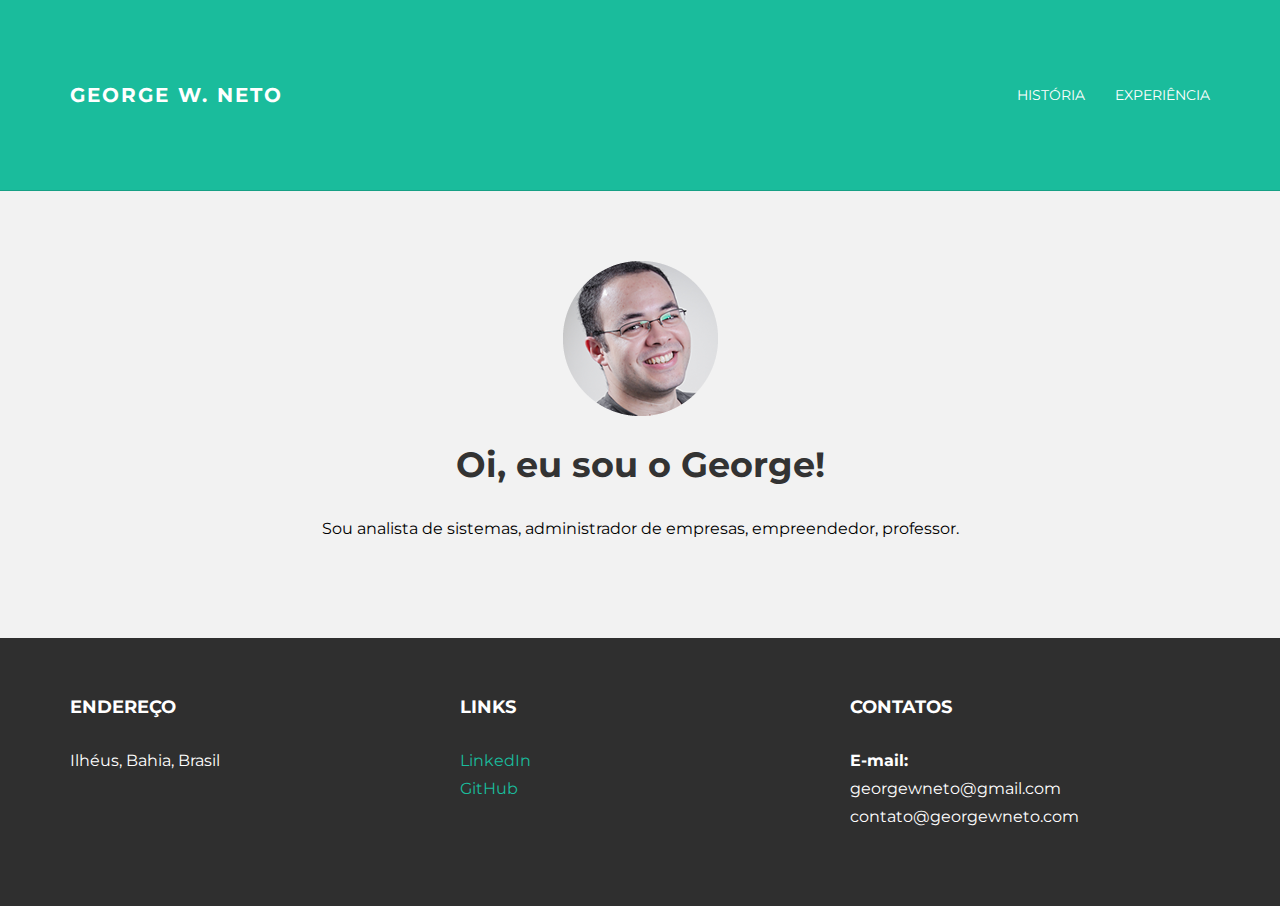
<file: index.html>
<!DOCTYPE html>
<html lang="pt_BR">
  <head>
    <meta charset="utf-8">
    <meta http-equiv="X-UA-Compatible" content="IE=edge">
    <meta name="viewport" content="width=device-width, initial-scale=1.0">
    <meta name="description" content="">
    <meta name="author" content="">
    <link rel="shortcut icon" href="../../docs-assets/ico/favicon.png">
	<script>
		(function (i, s, o, g, r, a, m) { i['GoogleAnalyticsObject'] = r; i[r] = i[r] || function () { (i[r].q = i[r].q || []).push(arguments) }, i[r].l = 1 * new Date(); a = s.createElement(o), m = s.getElementsByTagName(o)[0]; a.async = 1; a.src = g; m.parentNode.insertBefore(a, m)})(window, document, 'script', '//www.google-analytics.com/analytics.js', 'ga'); ga('create', 'UA-28760078-1', 'auto'); ga('send', 'pageview');
	</script>
    <title>George W. Neto</title>

    <!-- Bootstrap core CSS -->
    <link href="assets/css/bootstrap.css" rel="stylesheet">
    <style type="text/css">
    	.links_texto {
    		color: #000;
    	}
    </style>

    <!-- Custom styles for this template -->
    <link href="assets/css/main.css" rel="stylesheet">

    <script src="https://code.jquery.com/jquery-1.10.2.min.js"></script>
    <script src="assets/js/hover.zoom.js"></script>
    <script src="assets/js/hover.zoom.conf.js"></script>

    <!-- HTML5 shim and Respond.js IE8 support of HTML5 elements and media queries -->
    <!--[if lt IE 9]>
      <script src="https://oss.maxcdn.com/libs/html5shiv/3.7.0/html5shiv.js"></script>
      <script src="https://oss.maxcdn.com/libs/respond.js/1.3.0/respond.min.js"></script>
    <![endif]-->
  </head>

  <body>

    <!-- Static navbar -->
    <div class="navbar navbar-inverse navbar-static-top">
      <div class="container">
        <div class="navbar-header">
          <button type="button" class="navbar-toggle" data-toggle="collapse" data-target=".navbar-collapse">
            <span class="icon-bar"></span>
            <span class="icon-bar"></span>
            <span class="icon-bar"></span>
          </button>
          <a class="navbar-brand" href="index.html">GEORGE W. NETO</a>
        </div>
        <div class="navbar-collapse collapse">
          <ul class="nav navbar-nav navbar-right">
            <!--li><a href="work.html">Trabalho</a></li-->
            <li><a href="history.html">História</a></li>
            <!--li><a href="thought.html">Pensamento</a></li>
            <li><a href="family.html">Família</a></li -->
            <li><a href="about.html">Experiência</a></li>
            <!--li><a href="blog.html">Blog</a></li-->
            <!--li><a href="contact.html">Contato</a></li-->
          </ul>
        </div><!--/.nav-collapse -->
      </div>
    </div>

	<!-- +++++ Welcome Section +++++ -->
	<div id="ww">
	    <div class="container">
			<div class="row">
				<div class="col-lg-8 col-lg-offset-2 centered">
					<img src="assets/img/user.png" alt="Stanley">
					<h1>Oi, eu sou o George!</h1>
          	<p>
          	<a href="history.html" class="links_texto">Sou analista de sistemas, administrador de empresas, empreendedor, professor.</a>
			</p>


				</div><!-- /col-lg-8 -->
			</div><!-- /row -->
	    </div> <!-- /container -->
	</div><!-- /ww -->




	<!-- +++++ Footer Section +++++ -->

	<div id="footer">
		<div class="container">
			<div class="row">
				<div class="col-lg-4">
					<h4>Endereço</h4>
					<p>
            			Ilhéus, Bahia, Brasil<br/>
					</p>
				</div><!-- /col-lg-4 -->

				<div class="col-lg-4">
					<h4>Links</h4>
					<p>
            			<a href="https://www.linkedin.com/in/georgewneto/" target="_blank">LinkedIn</a><br/>
						<a href="https://github.com/georgewneto" target="_blank">GitHub</a>
					</p>
				</div><!-- /col-lg-4 -->

				<div class="col-lg-4">
					<h4>Contatos</h4>
					<p><strong>E-mail:</strong> <br />georgewneto@gmail.com<br />contato@georgewneto.com</p>
				</div><!-- /col-lg-4 -->

			</div>

		</div>
	</div>


    <!-- Bootstrap core JavaScript
    ================================================== -->
    <!-- Placed at the end of the document so the pages load faster -->
    <script src="assets/js/bootstrap.min.js"></script>
  </body>
</html>
</file>
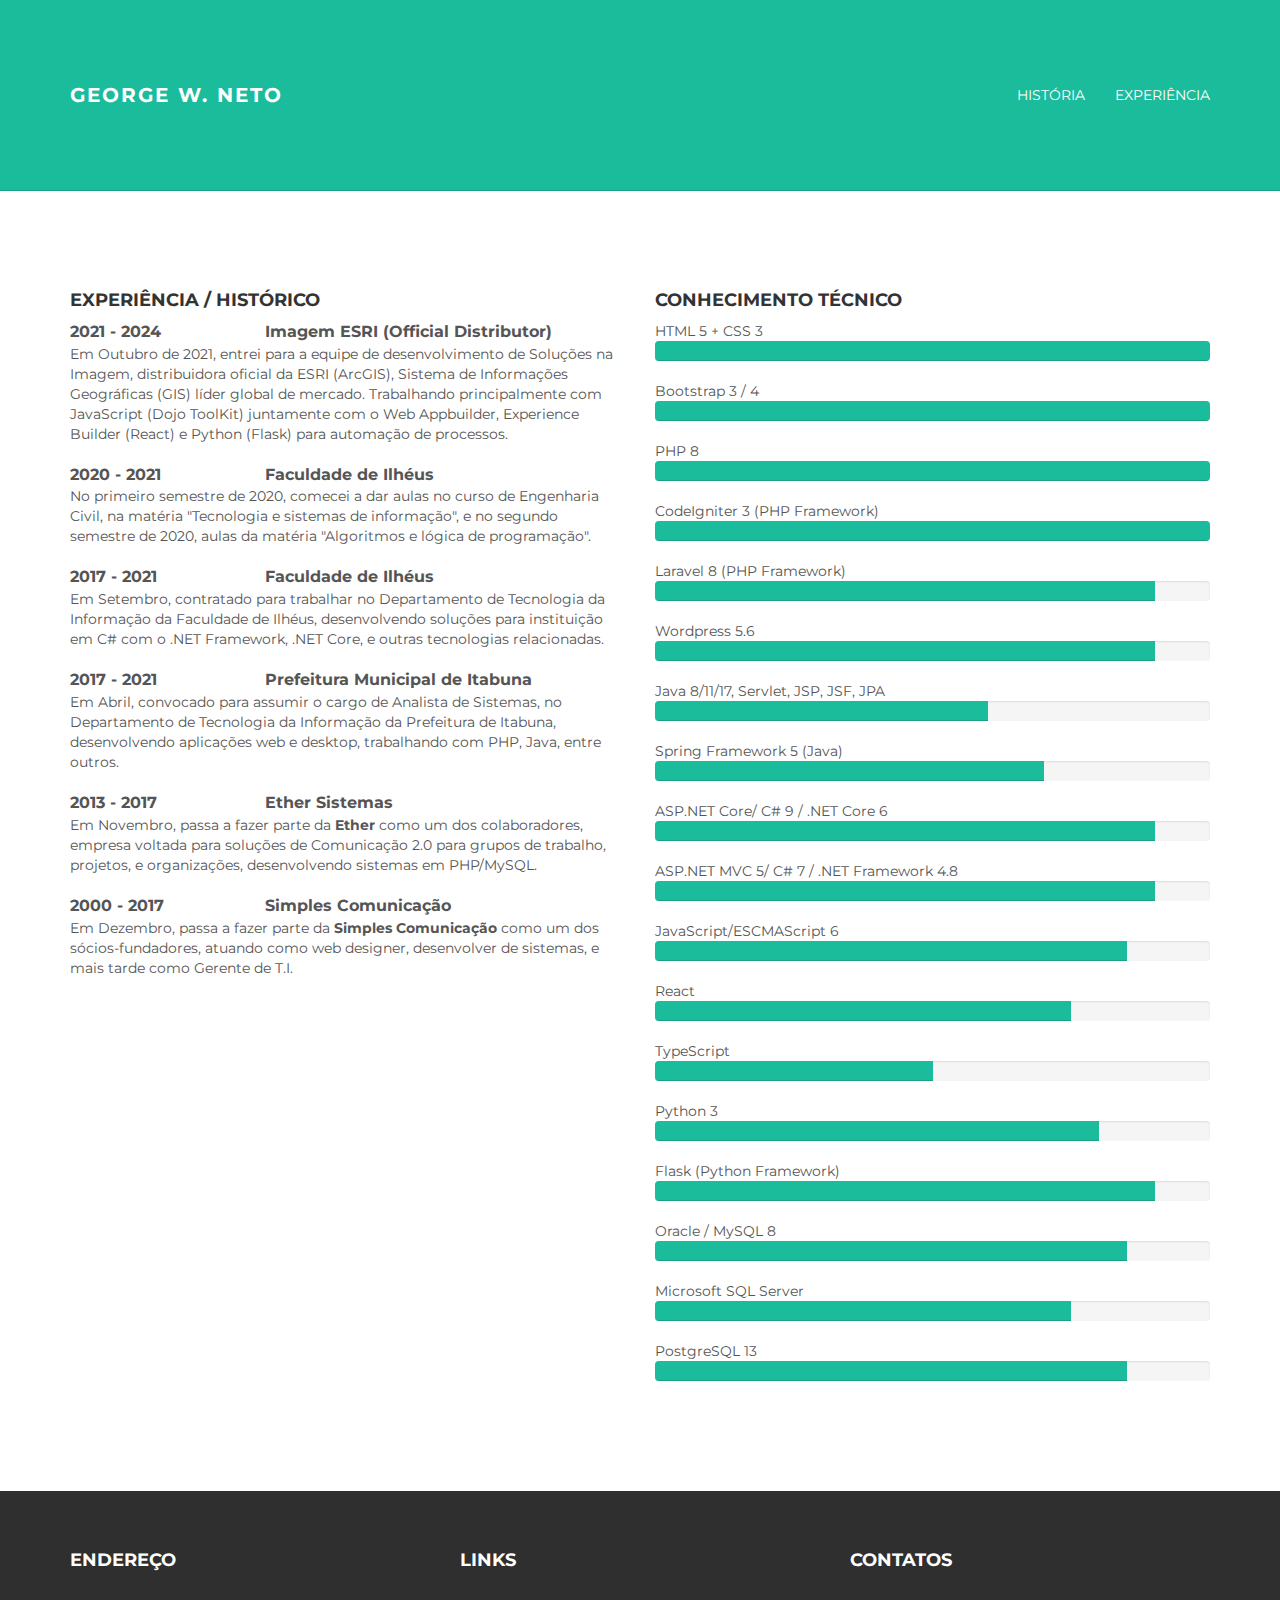
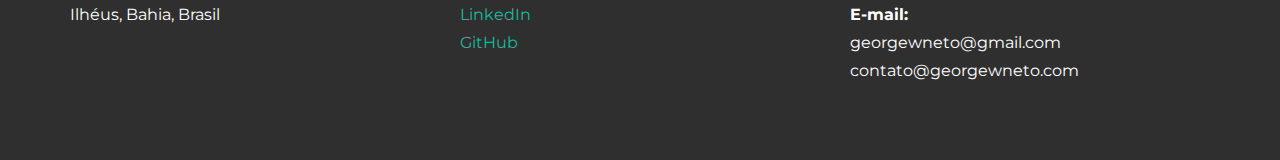
<file: about.html>
<!DOCTYPE html>
<html lang="pt-br">
  <head>
    <meta charset="utf-8">
    <meta http-equiv="X-UA-Compatible" content="IE=edge">
    <meta name="viewport" content="width=device-width, initial-scale=1.0">
    <meta name="description" content="">
    <meta name="author" content="">
    <link rel="shortcut icon" href="../../docs-assets/ico/favicon.png">
    <script>
      (function (i, s, o, g, r, a, m) { i['GoogleAnalyticsObject'] = r; i[r] = i[r] || function () { (i[r].q = i[r].q || []).push(arguments) }, i[r].l = 1 * new Date(); a = s.createElement(o), m = s.getElementsByTagName(o)[0]; a.async = 1; a.src = g; m.parentNode.insertBefore(a, m)})(window, document, 'script', '//www.google-analytics.com/analytics.js', 'ga'); ga('create', 'UA-28760078-1', 'auto'); ga('send', 'pageview');
    </script>
    <title>George W. Neto</title>

    <!-- Bootstrap core CSS -->
    <link href="assets/css/bootstrap.css" rel="stylesheet">


    <!-- Custom styles for this template -->
    <link href="assets/css/main.css" rel="stylesheet">

    <script src="https://code.jquery.com/jquery-1.10.2.min.js"></script>

    <!-- HTML5 shim and Respond.js IE8 support of HTML5 elements and media queries -->
    <!--[if lt IE 9]>
      <script src="https://oss.maxcdn.com/libs/html5shiv/3.7.0/html5shiv.js"></script>
      <script src="https://oss.maxcdn.com/libs/respond.js/1.3.0/respond.min.js"></script>
    <![endif]-->
  </head>

  <body>

    <!-- Static navbar -->
    <div class="navbar navbar-inverse navbar-static-top">
      <div class="container">
        <div class="navbar-header">
          <button type="button" class="navbar-toggle" data-toggle="collapse" data-target=".navbar-collapse">
            <span class="icon-bar"></span>
            <span class="icon-bar"></span>
            <span class="icon-bar"></span>
          </button>
          <a class="navbar-brand" href="index.html">GEORGE W. NETO</a>
        </div>
        <div class="navbar-collapse collapse">
          <ul class="nav navbar-nav navbar-right">
            <!--li><a href="work.html">Trabalho</a></li-->
            <li><a href="history.html">História</a></li>
            <!--li><a href="thought.html">Pensamento</a></li>
            <li><a href="family.html">Família</a></li-->
            <li><a href="about.html">Experiência</a></li>
            <!--li><a href="blog.html">Blog</a></li-->
            <!--li><a href="contact.html">Contato</a></li-->
          </ul>
        </div><!--/.nav-collapse -->
      </div>
    </div>

	<!-- +++++ Information Section +++++ -->

	<div class="container pt">
		<!--div class="row mt centered">
			<div class="col-lg-3">
				<span class="glyphicon glyphicon-book"></span>
				<p>Lorem Ipsum is simply dummy text of the printing and typesetting industry.</p>
			</div>

			<div class="col-lg-3">
				<span class="glyphicon glyphicon-user"></span>
				<p>Lorem Ipsum is simply dummy text of the printing and typesetting industry.</p>
			</div>

			<div class="col-lg-3">
				<span class="glyphicon glyphicon-fire"></span>
				<p>Lorem Ipsum is simply dummy text of the printing and typesetting industry.</p>
			</div>

			<div class="col-lg-3">
				<span class="glyphicon glyphicon-globe"></span>
				<p>Lorem Ipsum is simply dummy text of the printing and typesetting industry.</p>
			</div>
		</div><!-- /row -->

		<div class="row mt">
			<div class="col-lg-6">
				<h4>EXPERIÊNCIA / HISTÓRICO</h4>

        <div class="row">
          <div class="col-lg-3" style="font-size:16px;"><strong>2021 - 2024</strong></div>
          <div class="col-lg-1"></div>
          <div class="col-lg-8" style="font-size:16px;"><strong>Imagem ESRI (Official Distributor)</strong></div>
        </div>
        <div class="row">
          <div class="col-lg-12">
          Em Outubro de 2021, entrei para a equipe de desenvolvimento de Soluções na Imagem, distribuidora oficial da ESRI (ArcGIS), Sistema de Informações Geográficas (GIS) líder global de mercado. Trabalhando principalmente com JavaScript (Dojo ToolKit) juntamente com o Web Appbuilder, Experience Builder (React) e Python (Flask) para automação de processos.
          <br /><br />
          </div>
        </div>

        <div class="row">
          <div class="col-lg-3" style="font-size:16px;"><strong>2020 - 2021</strong></div>
          <div class="col-lg-1"></div>
          <div class="col-lg-8" style="font-size:16px;"><strong>Faculdade de Ilhéus</strong></div>
        </div>
        <div class="row">
          <div class="col-lg-12">
          No primeiro semestre de 2020, comecei a dar aulas no curso de Engenharia Civil, na matéria "Tecnologia e sistemas de informação", e no segundo semestre de 2020, aulas da matéria "Algoritmos e lógica de programação".
          <br /><br />
          </div>
        </div>

        <div class="row">
          <div class="col-lg-3" style="font-size:16px;"><strong>2017 - 2021</strong></div>
          <div class="col-lg-1"></div>
          <div class="col-lg-8" style="font-size:16px;"><strong>Faculdade de Ilhéus</strong></div>
        </div>
        <div class="row">
          <div class="col-lg-12">
          Em Setembro, contratado para trabalhar no Departamento de Tecnologia da Informação da Faculdade de Ilhéus, desenvolvendo soluções para instituição em C# com o .NET Framework, .NET Core, e outras tecnologias relacionadas.
          <br /><br />
          </div>
        </div>

        <div class="row">
          <div class="col-lg-3" style="font-size:16px;"><strong>2017 - 2021</strong></div>
          <div class="col-lg-1"></div>
          <div class="col-lg-8" style="font-size:16px;"><strong>Prefeitura Municipal de Itabuna</strong></div>
        </div>
        <div class="row">
          <div class="col-lg-12">
          Em Abril, convocado para assumir o cargo de Analista de Sistemas, no Departamento de Tecnologia da Informação da Prefeitura de Itabuna, desenvolvendo aplicações web e desktop, trabalhando com PHP, Java, entre outros.
          <br /><br />
          </div>
        </div>

        <div class="row">
          <div class="col-lg-3" style="font-size:16px;"><strong>2013 - 2017</strong></div>
          <div class="col-lg-1"></div>
          <div class="col-lg-8" style="font-size:16px;"><strong>Ether Sistemas</strong></div>
        </div>
        <div class="row">
          <div class="col-lg-12">
          Em Novembro, passa a fazer parte da <b>Ether</b> como um dos colaboradores, empresa voltada para soluções de Comunicação 2.0 para grupos de trabalho, projetos, e organizações, desenvolvendo sistemas em PHP/MySQL.
          <br /><br />
          </div>
        </div>

        <div class="row">
          <div class="col-lg-3" style="font-size:16px;"><strong>2000 - 2017</strong></div>
          <div class="col-lg-1"></div>
          <div class="col-lg-8" style="font-size:16px;"><strong>Simples Comunicação</strong></div>
        </div>
        <div class="row">
          <div class="col-lg-12">
          Em Dezembro, passa a fazer parte da <b>Simples Comunicação</b> como um dos sócios-fundadores, atuando como web designer, desenvolver de sistemas, e mais tarde como Gerente de T.I.
          </div>
        </div>


			</div><!-- /colg-lg-6 -->

			<div class="col-lg-6">
				<h4>CONHECIMENTO TÉCNICO</h4>

        HTML 5 + CSS 3
				<div class="progress">
					<div class="progress-bar progress-bar-theme" role="progressbar" aria-valuenow="95" aria-valuemin="0" aria-valuemax="100" style="width: 100%;">
						<span class="sr-only">100% Complete</span>
					</div>
				</div>

        Bootstrap 3 / 4
				<div class="progress">
					<div class="progress-bar progress-bar-theme" role="progressbar" aria-valuenow="95" aria-valuemin="0" aria-valuemax="100" style="width: 100%;">
						<span class="sr-only">100% Complete</span>
					</div>
				</div>

        PHP 8
				<div class="progress">
					<div class="progress-bar progress-bar-theme" role="progressbar" aria-valuenow="60" aria-valuemin="0" aria-valuemax="100" style="width: 100%;">
						<span class="sr-only">95% Complete</span>
					</div>
				</div>

        CodeIgniter 3 (PHP Framework)
				<div class="progress">
					<div class="progress-bar progress-bar-theme" role="progressbar" aria-valuenow="60" aria-valuemin="0" aria-valuemax="100" style="width: 100%;">
						<span class="sr-only">100% Complete</span>
					</div>
				</div>

        Laravel 8 (PHP Framework)
				<div class="progress">
					<div class="progress-bar progress-bar-theme" role="progressbar" aria-valuenow="60" aria-valuemin="0" aria-valuemax="100" style="width: 90%;">
						<span class="sr-only">90% Complete</span>
					</div>
				</div>

				Wordpress 5.6
				<div class="progress">
					<div class="progress-bar progress-bar-theme" role="progressbar" aria-valuenow="60" aria-valuemin="0" aria-valuemax="100" style="width: 90%;">
						<span class="sr-only">90% Complete</span>
					</div>
				</div>

        Java 8/11/17, Servlet, JSP, JSF, JPA
				<div class="progress">
					<div class="progress-bar progress-bar-theme" role="progressbar" aria-valuenow="60" aria-valuemin="0" aria-valuemax="100" style="width: 60%;">
						<span class="sr-only">60% Complete</span>
					</div>
				</div>

				Spring Framework 5 (Java)
				<div class="progress">
					<div class="progress-bar progress-bar-theme" role="progressbar" aria-valuenow="80" aria-valuemin="0" aria-valuemax="100" style="width: 70%;">
						<span class="sr-only">70% Complete</span>
					</div>
				</div>

        ASP.NET Core/ C# 9 / .NET Core 6
        <div class="progress">
          <div class="progress-bar progress-bar-theme" role="progressbar" aria-valuenow="80" aria-valuemin="0" aria-valuemax="100" style="width: 90%;">
            <span class="sr-only">80% Complete</span>
          </div>
        </div>

        ASP.NET MVC 5/ C# 7 / .NET Framework 4.8
				<div class="progress">
					<div class="progress-bar progress-bar-theme" role="progressbar" aria-valuenow="80" aria-valuemin="0" aria-valuemax="100" style="width: 90%;">
						<span class="sr-only">90% Complete</span>
					</div>
				</div>

        JavaScript/ESCMAScript 6
				<div class="progress">
					<div class="progress-bar progress-bar-theme" role="progressbar" aria-valuenow="95" aria-valuemin="0" aria-valuemax="100" style="width: 85%;">
						<span class="sr-only">85% Complete</span>
					</div>
				</div>

        React
				<div class="progress">
					<div class="progress-bar progress-bar-theme" role="progressbar" aria-valuenow="95" aria-valuemin="0" aria-valuemax="100" style="width: 75%;">
						<span class="sr-only">75% Complete</span>
					</div>
				</div>

        TypeScript
				<div class="progress">
					<div class="progress-bar progress-bar-theme" role="progressbar" aria-valuenow="95" aria-valuemin="0" aria-valuemax="100" style="width: 50%;">
						<span class="sr-only">50% Complete</span>
					</div>
				</div>

        Python 3
        <div class="progress">
          <div class="progress-bar progress-bar-theme" role="progressbar" aria-valuenow="80" aria-valuemin="0" aria-valuemax="100" style="width: 80%;">
            <span class="sr-only">80% Complete</span>
          </div>
        </div>

        Flask (Python Framework)
        <div class="progress">
          <div class="progress-bar progress-bar-theme" role="progressbar" aria-valuenow="80" aria-valuemin="0" aria-valuemax="100" style="width: 90%;">
            <span class="sr-only">90% Complete</span>
          </div>
        </div>

        Oracle / MySQL 8
				<div class="progress">
					<div class="progress-bar progress-bar-theme" role="progressbar" aria-valuenow="80" aria-valuemin="0" aria-valuemax="100" style="width: 85%;">
						<span class="sr-only">85% Complete</span>
					</div>
				</div>

        Microsoft SQL Server
				<div class="progress">
					<div class="progress-bar progress-bar-theme" role="progressbar" aria-valuenow="80" aria-valuemin="0" aria-valuemax="100" style="width: 75%;">
						<span class="sr-only">75% Complete</span>
					</div>
				</div>

        PostgreSQL 13
				<div class="progress">
					<div class="progress-bar progress-bar-theme" role="progressbar" aria-valuenow="80" aria-valuemin="0" aria-valuemax="100" style="width: 85%;">
						<span class="sr-only">85% Complete</span>
					</div>
				</div>

			</div><!-- /col-lg-6 -->
		</div><!-- /row -->
	</div><!-- /container -->


	<!-- +++++ Footer Section +++++ -->

	<div id="footer">
		<div class="container">
			<div class="row">
				<div class="col-lg-4">
					<h4>Endereço</h4>
					<p>
            			Ilhéus, Bahia, Brasil<br/>
					</p>
				</div><!-- /col-lg-4 -->

				<div class="col-lg-4">
					<h4>Links</h4>
					<p>
            			<a href="https://www.linkedin.com/in/georgewneto/" target="_blank">LinkedIn</a><br/>
						<a href="https://github.com/georgewneto" target="_blank">GitHub</a>
					</p>
				</div><!-- /col-lg-4 -->

				<div class="col-lg-4">
					<h4>Contatos</h4>
					<p><strong>E-mail:</strong> <br />georgewneto@gmail.com<br />contato@georgewneto.com</p>
				</div><!-- /col-lg-4 -->

			</div>

		</div>
	</div>

    <!-- Bootstrap core JavaScript
    ================================================== -->
    <!-- Placed at the end of the document so the pages load faster -->
    <script src="assets/js/bootstrap.min.js"></script>
  </body>
</html>
</file>
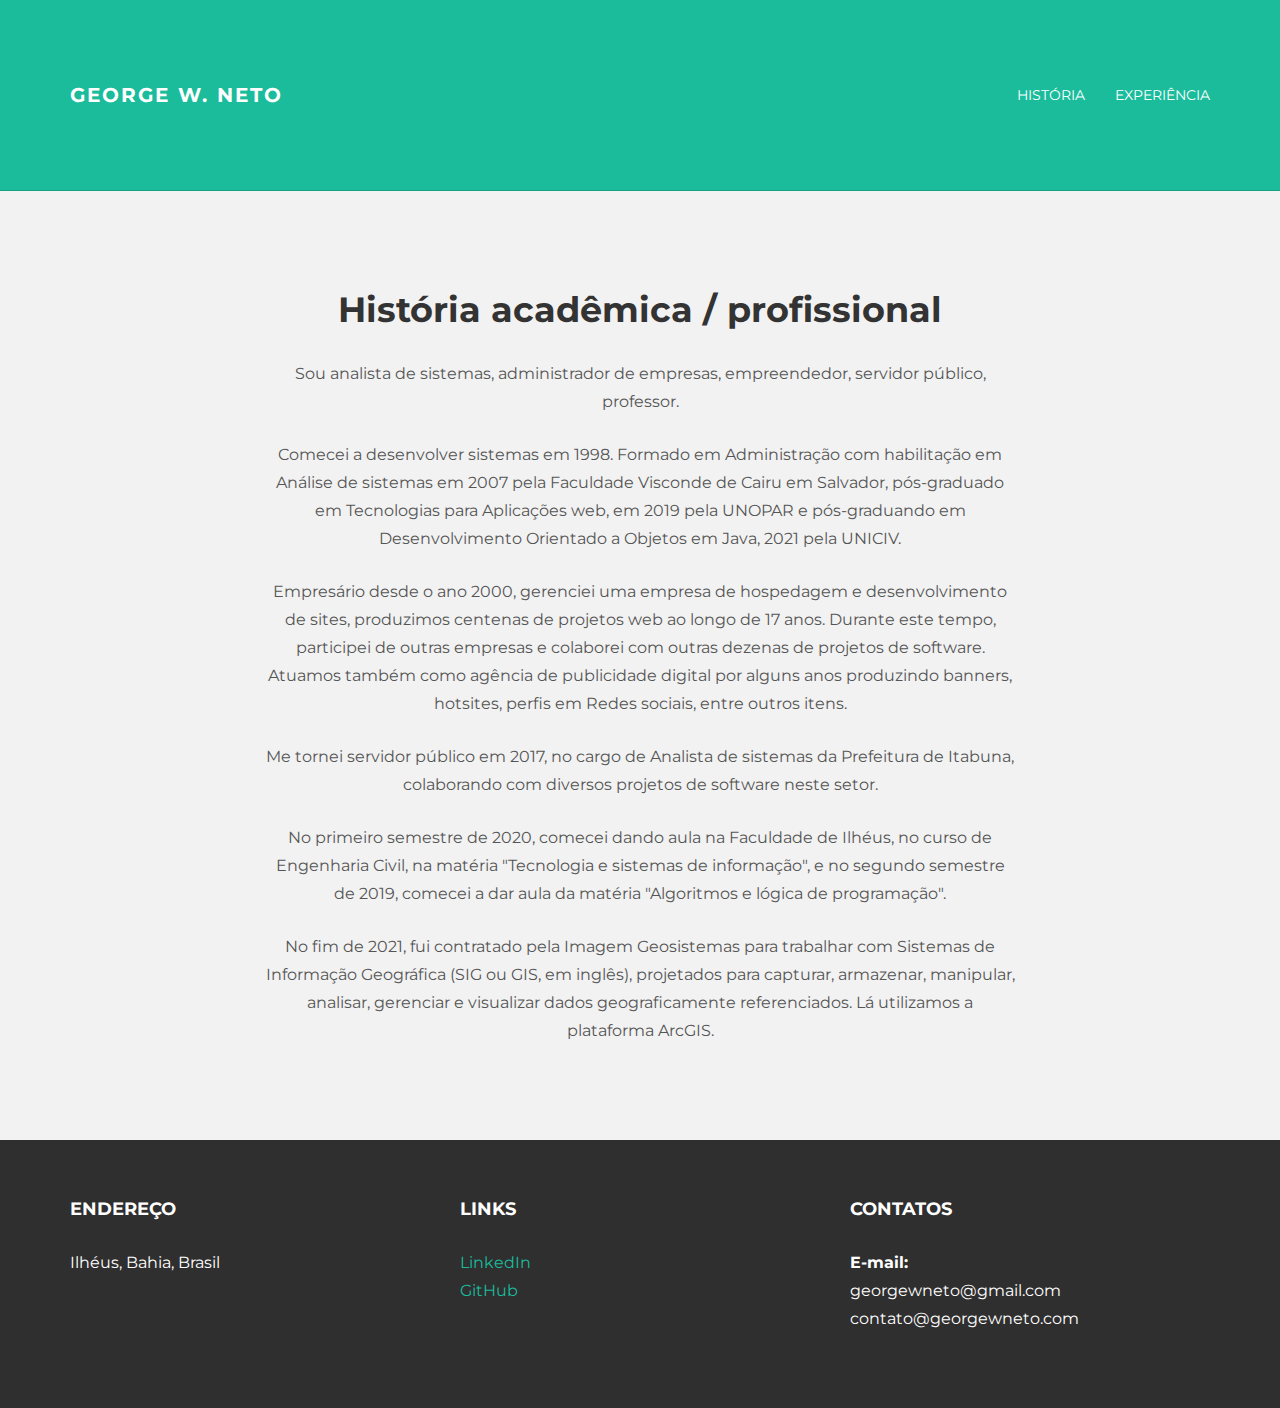
<file: history.html>
<!DOCTYPE html>
<html lang="pt_BR">
  <head>
    <meta charset="utf-8">
    <meta http-equiv="X-UA-Compatible" content="IE=edge">
    <meta name="viewport" content="width=device-width, initial-scale=1.0">
    <meta name="description" content="">
    <meta name="author" content="">
    <link rel="shortcut icon" href="../../docs-assets/ico/favicon.png">
	<script>
		(function (i, s, o, g, r, a, m) { i['GoogleAnalyticsObject'] = r; i[r] = i[r] || function () { (i[r].q = i[r].q || []).push(arguments) }, i[r].l = 1 * new Date(); a = s.createElement(o), m = s.getElementsByTagName(o)[0]; a.async = 1; a.src = g; m.parentNode.insertBefore(a, m)})(window, document, 'script', '//www.google-analytics.com/analytics.js', 'ga'); ga('create', 'UA-28760078-1', 'auto'); ga('send', 'pageview');
	</script>
    <title>George W. Neto</title>

    <!-- Bootstrap core CSS -->
    <link href="assets/css/bootstrap.css" rel="stylesheet">


    <!-- Custom styles for this template -->
    <link href="assets/css/main.css" rel="stylesheet">

    <script src="https://code.jquery.com/jquery-1.10.2.min.js"></script>
    <script src="assets/js/hover.zoom.js"></script>
    <script src="assets/js/hover.zoom.conf.js"></script>

    <!-- HTML5 shim and Respond.js IE8 support of HTML5 elements and media queries -->
    <!--[if lt IE 9]>
      <script src="https://oss.maxcdn.com/libs/html5shiv/3.7.0/html5shiv.js"></script>
      <script src="https://oss.maxcdn.com/libs/respond.js/1.3.0/respond.min.js"></script>
    <![endif]-->
  </head>

  <body>

    <!-- Static navbar -->
    <div class="navbar navbar-inverse navbar-static-top">
      <div class="container">
        <div class="navbar-header">
          <button type="button" class="navbar-toggle" data-toggle="collapse" data-target=".navbar-collapse">
            <span class="icon-bar"></span>
            <span class="icon-bar"></span>
            <span class="icon-bar"></span>
          </button>
          <a class="navbar-brand" href="index.html">GEORGE W. NETO</a>
        </div>
        <div class="navbar-collapse collapse">
          <ul class="nav navbar-nav navbar-right">
            <!--li><a href="work.html">Trabalho</a></li-->
            <li><a href="history.html">História</a></li>
            <!--li><a href="thought.html">Pensamento</a></li>
            <li><a href="family.html">Família</a></li-->
            <li><a href="about.html">Experiência</a></li>
            <!--li><a href="blog.html">Blog</a></li-->
            <!--li><a href="contact.html">Contato</a></li-->
          </ul>
        </div><!--/.nav-collapse -->
      </div>
    </div>

	<!-- +++++ Welcome Section +++++ -->
	<div id="ww">
	    <div class="container">
			<div class="row">
				<div class="col-lg-8 col-lg-offset-2 centered">
					<h1>História acadêmica / profissional</h1>
          <!--p>Nascido em 1981, seria um futuro dentista, não fosse a paixão por informática, com a qual tive contato aos 12 anos.</p>
          <p>Apesar da queda pela informática, ela não era suficiente, a inquietude relativa aos paradigmas organizacionais e a necessidade de gestão do próprio negócio, nos fizeram enveredar pelos caminhos virtuosos da Administração de empresas.</p>
          <p>Unindo, tecnologia e administração, forma-se assim uma parceria necessária embora às vezes controversa. Administrar organizações, utilizando a tecnologia, não apenas como ferramenta mas como diferencial competitivo.</p-->
          	<p>Sou analista de sistemas, administrador de empresas, empreendedor, servidor público, professor.</p>

          	<p>Comecei a desenvolver sistemas em 1998. Formado em Administração
          	com habilitação em Análise de sistemas em 2007 pela Faculdade Visconde de Cairu em Salvador, pós-graduado em Tecnologias para Aplicações web, em 2019 pela UNOPAR e pós-graduando em Desenvolvimento Orientado a Objetos em Java, 2021 pela UNICIV.</p>

          	<p>Empresário desde o ano 2000, gerenciei uma empresa de hospedagem e desenvolvimento de sites, produzimos centenas de projetos web ao longo de 17 anos. Durante este tempo, participei de outras empresas e colaborei com outras dezenas de projetos de software. Atuamos também como agência de publicidade digital por alguns anos produzindo banners, hotsites, perfis em Redes sociais, entre outros itens.</p>

          	<p>Me tornei servidor público em 2017, no cargo de Analista de sistemas da Prefeitura de Itabuna, colaborando com diversos projetos de software neste setor.</p>

          	<p>No primeiro semestre de 2020, comecei dando aula na Faculdade de Ilhéus, no curso de Engenharia Civil, na matéria "Tecnologia e sistemas de informação", e no segundo semestre de 2019, comecei a dar aula da matéria "Algoritmos e lógica de programação".</p>
			<p>No fim de 2021, fui contratado pela Imagem Geosistemas para trabalhar com Sistemas de Informação Geográfica (SIG ou GIS, em inglês), projetados para capturar, armazenar, manipular, analisar, gerenciar e visualizar dados geograficamente referenciados. Lá utilizamos a plataforma ArcGIS.</p>

				</div><!-- /col-lg-8 -->
			</div><!-- /row -->
	    </div> <!-- /container -->
	</div><!-- /ww -->


	<!-- +++++ Projects Section +++++ -->

	<!-- div class="container pt">
		<div class="row mt centered">
			<div class="col-lg-4">
				<a class="zoom green" href="work01.html"><img class="img-responsive" src="assets/img/portfolio/port01.jpg" alt="" /></a>
				<p>APE</p>
			</div>
			<div class="col-lg-4">
				<a class="zoom green" href="work01.html"><img class="img-responsive" src="assets/img/portfolio/port02.jpg" alt="" /></a>
				<p>RAIDERS</p>
			</div>
			<div class="col-lg-4">
				<a class="zoom green" href="work01.html"><img class="img-responsive" src="assets/img/portfolio/port03.jpg" alt="" /></a>
				<p>VIKINGS</p>
			</div>
		</div-->
    <!-- /row -->
		<!--div class="row mt centered">
			<div class="col-lg-4">
				<a class="zoom green" href="work01.html"><img class="img-responsive" src="assets/img/portfolio/port04.jpg" alt="" /></a>
				<p>YODA</p>
			</div>
			<div class="col-lg-4">
				<a class="zoom green" href="work01.html"><img class="img-responsive" src="assets/img/portfolio/port05.jpg" alt="" /></a>
				<p>EMPERORS</p>
			</div>
			<div class="col-lg-4">
				<a class="zoom green" href="work01.html"><img class="img-responsive" src="assets/img/portfolio/port06.jpg" alt="" /></a>
				<p>CHIEFS</p>
			</div>
		</div--><!-- /row -->
	<!--/div--><!-- /container -->


	<!-- +++++ Footer Section +++++ -->

	<div id="footer">
		<div class="container">
			<div class="row">
				<div class="col-lg-4">
					<h4>Endereço</h4>
					<p>
            			Ilhéus, Bahia, Brasil<br/>
					</p>
				</div><!-- /col-lg-4 -->

				<div class="col-lg-4">
					<h4>Links</h4>
					<p>
            			<a href="https://www.linkedin.com/in/georgewneto/" target="_blank">LinkedIn</a><br/>
						<a href="https://github.com/georgewneto" target="_blank">GitHub</a>
					</p>
				</div><!-- /col-lg-4 -->

				<div class="col-lg-4">
					<h4>Contatos</h4>
					<p><strong>E-mail:</strong> <br />georgewneto@gmail.com<br />contato@georgewneto.com</p>
				</div><!-- /col-lg-4 -->

			</div>

		</div>
	</div>


    <!-- Bootstrap core JavaScript
    ================================================== -->
    <!-- Placed at the end of the document so the pages load faster -->
    <script src="assets/js/bootstrap.min.js"></script>
  </body>
</html>
</file>
<file: assets/css/main.css>
/*
 * Author: Carlos Alvarez
 * URL: http://alvarez.is
 *
 * Project Name: STANLEY - Free Bootstrap 3 Theme
 * Version: 1.0
 * URL: http://blacktie.co
 */

@import url(http://fonts.googleapis.com/css?family=Montserrat:400,700);

body {
  	background-color: #ffffff;
  	font-family: 'Montserrat', sans-serif;
    font-weight: 400;
    font-size: 14px;
    color: #555;

    -webkit-font-smoothing: antialiased;
    -webkit-overflow-scrolling: touch;
}

/* Titles */
h1, h2, h3, h4, h5, h6 {
	font-family: 'Montserrat', sans-serif;
    font-weight: 700;
    color: #333;
}

h1 {
	font-size: 35px;
	margin-top: 30px;
	margin-bottom: 30px;
}



/* Paragraph & Typographic */
p {
    line-height: 28px;
    margin-bottom: 25px;
    font-size: 16px;
}

.centered {
    text-align: center;
}

/* Links */
a {
    color: #1abc9c;
    word-wrap: break-word;

    -webkit-transition: color 0.1s ease-in, background 0.1s ease-in;
    -moz-transition: color 0.1s ease-in, background 0.1s ease-in;
    -ms-transition: color 0.1s ease-in, background 0.1s ease-in;
    -o-transition: color 0.1s ease-in, background 0.1s ease-in;
    transition: color 0.1s ease-in, background 0.1s ease-in;
}

a:hover,
a:focus {
    color: #7b7b7b;
    text-decoration: none;
    outline: 0;
}

a:before,
a:after {
    -webkit-transition: color 0.1s ease-in, background 0.1s ease-in;
    -moz-transition: color 0.1s ease-in, background 0.1s ease-in;
    -ms-transition: color 0.1s ease-in, background 0.1s ease-in;
    -o-transition: color 0.1s ease-in, background 0.1s ease-in;
    transition: color 0.1s ease-in, background 0.1s ease-in;
}

 hr {
    display: block;
    height: 1px;
    border: 0;
    border-top: 1px solid #ccc;
    margin: 1em 0;
    padding: 0;
}


.navbar {
	text-transform: uppercase;
	margin-bottom: 0px;
}

.navbar-inverse {
	padding-bottom: 70px;
	padding-top: 70px;
}

.navbar-inverse {
	background-color: #1abc9c;
	border-color: #16a085;
}

.navbar-inverse .navbar-nav > li > a {
	color: white;
}

.navbar-inverse .navbar-nav > li > a:hover {
	color: #222222;
}

.navbar-brand {
	font-weight: 700;
	font-size: 20px;
	letter-spacing: 2px;
}

.navbar-inverse .navbar-brand {
	color: white;
}

.navbar-inverse .navbar-toggle {
	border-color: transparent;
}

.progress-bar-theme {
  background-color: #1abc9c;
}


/* Helpers */

.mt {
	margin-top: 40px;
	margin-bottom: 40px;
}

.pt {
	padding-top: 50px;
	padding-bottom: 50px;
}


/* +++++ WRAP SECTIONS +++++ */

#ww {
	padding-top: 70px;
	padding-bottom: 70px;
	background-color: #f2f2f2;
}


#footer {
	background-color: #2f2f2f;
	padding-top: 50px;
	padding-bottom: 50px; 
}

#footer p {
	color: white;
}

#footer h4 {
	color: white;
	text-transform: uppercase;
	padding-bottom: 20px;
}


/* +++++ Color Wraps / Blog Page +++++ */

#grey {
	padding-top: 60px;
	padding-bottom: 60px;
	background-color: #f2f2f2;
}

#white {
	padding-top: 60px;
	padding-bottom: 60px;
	background-color: #ffffff;
}



/* Blog Date*/
bd {
	font-size: 12px;
	text-transform: uppercase;
	color: #d2d2d2;
	font-weight: 700;
}

/* Blog Author*/
ba {
	font-size: 12px;
	text-transform: uppercase;
}

/* Blog Quote */
.bq {
	font-size: 22px;
	padding-top: 30px;
}

/* Blog Tags */
bt {
	font-size: 12px;
}

/* ================== PORTFOLIO IMAGES HOVER EFFECT ================== */
/* Effects also are controled by hover.zoom.js */
.zoom { 
    display:block; 
    position:relative; 
    overflow:hidden; 
    background:transparent url(../img/loader.gif) no-repeat center;
}


    .zoomOverlay {
        position:absolute;
        top:0; left:0;
        bottom:0; right:0;
        display:none;
        background-image:url(../img/zoom.png);
        background-repeat:no-repeat;
        background-position:center;
    }

.zoom2 {
	opacity: 1;
}

.zoom2:hover {
	opacity: 0.5;
}

/* glyphicon Configuration */

.glyphicon {
	font-size: 40px;
	color: #1abc9c;
}
</file>
